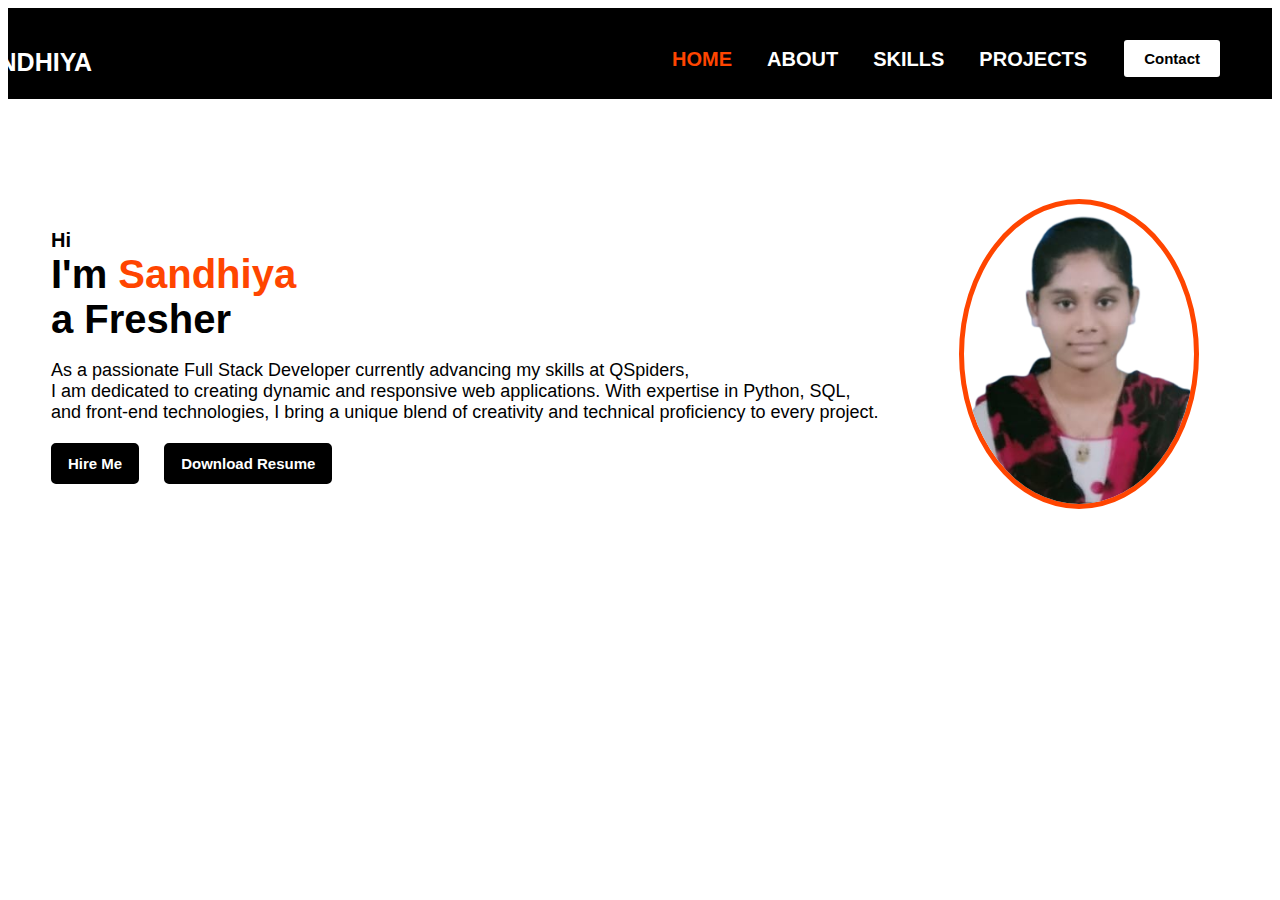
<file: index.html>
<!DOCTYPE html>
<html lang="en">
<head>
    <meta charset="UTF-8">
    <meta name="viewport" content="width=device-width, initial-scale=1.0">
    <title>PORTFOLIO</title>
    <link rel="stylesheet" href="./style.css">
    <link rel="stylesheet" href="https://cdnjs.cloudflare.com/ajax/libs/font-awesome/6.6.0/css/all.min.css" integrity="sha512-Kc323vGBEqzTmouAECnVceyQqyqdsSiqLQISBL29aUW4U/M7pSPA/gEUZQqv1cwx4OnYxTxve5UMg5GT6L4JJg==" crossorigin="anonymous" referrerpolicy="no-referrer" />
</head>
<body>
    <div class="main">
        <div class="top">
            <div style="margin-right: 580px; margin-top: 25px; color:white; font-size: 25px;" class="name"><a style="color:white; text-decoration: none;"href="#">SANDHIYA</a></div>
            <div style="margin-right: 35px; margin-top: 25px;" class="home"><a style="text-decoration: none; color:orangered;" href="#">HOME</a></div>
            <div style="margin-right: 35px; margin-top: 25px;" class="about"><a style="text-decoration: none; color:white;" href="./about.html">ABOUT</a></div>
            <div style="margin-right: 35px; margin-top: 25px;" class="skills"><a style="text-decoration: none; color:white;" href="./skills.html">SKILLS</a></div>
            <div style="margin-right: 35px; margin-top: 25px;" class="projects"><a style="text-decoration: none; color:white;" href="./projects.html">PROJECTS</a></div>
            <div style="display: flex; justify-content: flex-end;">
                <div style="margin-right: 50px;" class="contact"><a href="./contacts.html"><button style="border: 2px black solid; margin-top: 15px; padding: 10px;font-size: 15px; font-family: sans-serif; font-weight: 600; color: black; background-color: white; border-radius: 5px; padding-left: 20px ; padding-right: 20px;">Contact</button></a></div>
            </div>
        </div>
        <div class="boph">
            <div style="display: flex; flex-direction: column;">
                <div class="middle">
                    <div><span style="font-size: 20px; font-weight:600; font-family: sans-serif;">Hi</span><br><span style="font-size: 40px; font-weight: 600; font-family: sans-serif;">I'm <span style="color:orangered">Sandhiya</span></span><br><span style="font-size: 40px; font-weight: 600; font-family: sans-serif;">a Fresher</span><br><br><span style="font-size: 18px; font-family: sans-serif;">As a passionate Full Stack Developer currently advancing my skills at QSpiders,</span> <span style="font-size: 18px; font-family: sans-serif;"><br>I am dedicated to creating dynamic and responsive web applications. With expertise in Python, SQL,</span> <br><span style="font-size: 18px; font-family: sans-serif;">and front-end technologies, I bring a unique blend of creativity and technical proficiency to every project.</span></div>
                </div>
                <div style="display:flex; flex-direction: row;">
                    <div class="bottom">
                        <div class="hire"><a href="./about.html"><button style="border: 2px black solid; padding: 10px;font-size: 15px; font-family: sans-serif; font-weight: 600; color: white; background-color: black; border-radius: 5px; padding-left: 15px ; padding-right: 15px;">Hire Me</button></a></div>
                    </div>
                    <div>
                        <div class="hire"><a href="./WEB DEVELOPMENT.pdf" download="./WEB DEVELOPMENT.pdf"><button style="border: 2px black solid; padding: 10px;font-size: 15px; font-family: sans-serif; font-weight: 600; color: white; background-color: black; border-radius: 5px; padding-left: 15px ; padding-right: 15px; margin-left: 25px; margin-top: 20px;">Download Resume</button></a></div>
                    </div>
                </div>
                <div style="display: flex; justify-content: flex-start; margin-top: 30px; margin-left: 45px;">
                    <div style="font-size: 25px;"class="icon1"><a style=" color:orangered;" href="https://www.linkedin.com/in/sandhiya-s-3b3778225?utm_source=share&utm_campaign=share_via&utm_content=profile&utm_medium=android_app "><i class="fa-brands fa-linkedin"></i></a></div>
                    <div style="margin-left: 30px; font-size: 25px;" class="icon2"><a style="color:orangered;" href="https://github.com/SandhiyaS26?tab=repositories "><i class="fa-brands fa-github"></i></a></div>
                    <div style="margin-left: 30px; font-size: 25px; color:orangered" class="icon3"><a style="color:orangered;" href="./contacts.html"><i class="fa-solid fa-user"></i></a></div>
                </div>
            </div>
            <div  style="display:flex; justify-content: center;">
                <img src="./photo.jpg" class="image">
            </div>
        </div>
    </div>
</body>
</html>
</file>
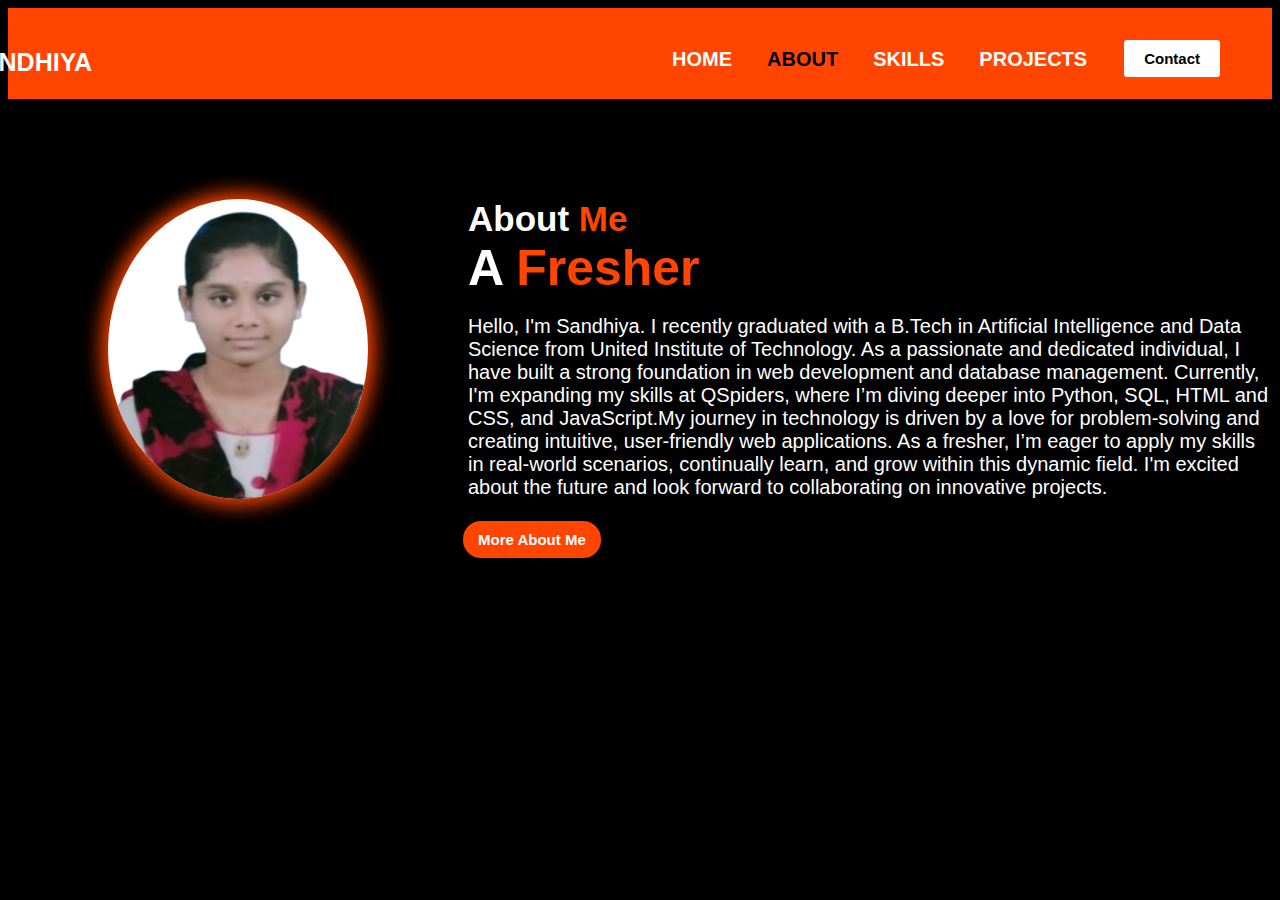
<file: about.html>
<!DOCTYPE html>
<html lang="en">
<head>
    <meta charset="UTF-8">
    <meta name="viewport" content="width=device-width, initial-scale=1.0">
    <title>ABOUT</title>
    <link rel="stylesheet" href="./style.css">
    <style>
        body{
            background-color: black;
        }
    </style>
</head>
<body>
    <div class="main">
        <div style="background-color: orangered;"class="top">
            <div style="margin-right: 580px; margin-top: 25px; color:white; font-size: 25px;" class="name"><a style="color:white; text-decoration: none;"href="#">SANDHIYA</a></div>
            <div style="margin-right: 35px; margin-top: 25px;" class="home1"><a style="text-decoration: none; color:white;" href="./index.html">HOME</a></div>
            <div style="margin-right: 35px; margin-top: 25px;" class="about1"><a style="text-decoration: none; color:black;" href="#">ABOUT</a></div>
            <div style="margin-right: 35px; margin-top: 25px;" class="skills1"><a style="text-decoration: none; color:white;" href="./skills.html">SKILLS</a></div>
            <div style="margin-right: 35px; margin-top: 25px;" class="projects1"><a style="text-decoration: none; color:white;" href="./projects.html">PROJECTS</a></div>
            <div style="display: flex; justify-content: flex-end;">
                <div style="margin-right: 50px;" class="contact"><a href="./contacts.html"><button style="border: 2px orangered solid; margin-top: 15px; padding: 10px;font-size: 15px; font-family: sans-serif; font-weight: 600; color: black; background-color: white; border-radius: 5px; padding-left: 20px ; padding-right: 20px;">Contact</button></a></div>
            </div>
        </div>
        <div style="display:flex;justify-content: flex-start; margin-left: 20px;"class="main1">
            <div class="about">
                <img src="./photo.jpg" class="prof">
            </div>
            <div style="display:flex; flex-direction: column;">
                <div style="margin-left: 100px; margin-top: 100px; gap: 3cm;">
                    <div><span style="font-size: 35px; color:white; font-family: sans-serif; font-weight: 600;">About <span style="color:orangered">Me</span></span></span><br><span style="font-size: 50px; color:white; font-family: sans-serif; font-weight: 700;">A <span style="color:orangered;">Fresher</span></span><br><br><span style="font-size: 20px; font-family: sans-serif; color:white">Hello, I'm Sandhiya. I recently graduated with a B.Tech in Artificial Intelligence and Data <br>Science from United Institute of Technology. As a passionate and dedicated individual, I <br>have built a strong foundation in web development and database management. Currently, <br>I'm expanding my skills at QSpiders, where I’m diving deeper into Python, SQL, HTML and <br>CSS, and JavaScript.My journey in technology is driven by a love for problem-solving and <br>creating intuitive, user-friendly web applications. As a fresher, I’m eager to apply my skills <br>in real-world scenarios, continually learn, and grow within this dynamic field. I'm excited <br>about the future and look forward to collaborating on innovative projects.</span></div>
                </div>
                <div class="bottom">
                    <div class="hire"><a href="./skills.html"><button style="border: 2px black solid; padding: 10px;font-size: 15px; font-family: sans-serif; font-weight: 600; color: white; background-color: orangered; border-radius: 20px; padding-left: 15px ; padding-right: 15px; margin-left: 50px;">More About Me</button></a></div>
                </div>
            </div>
        </div>
    </div>
</body>
</html>
</file>
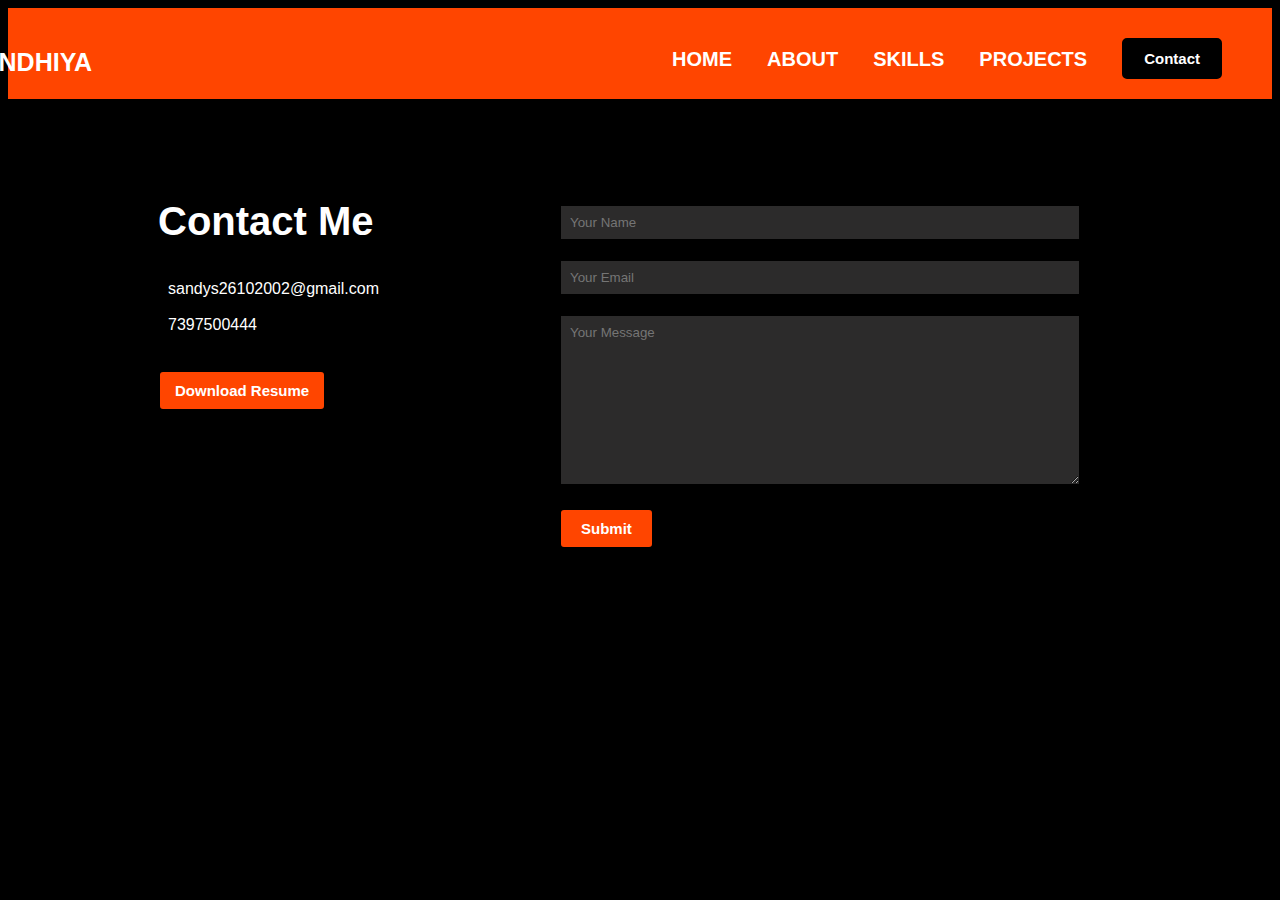
<file: contacts.html>
<!DOCTYPE html>
<html lang="en">
<head>
    <meta charset="UTF-8">
    <meta name="viewport" content="width=device-width, initial-scale=1.0">
    <title>CONTACT</title>
    <link rel="stylesheet" href="https://cdnjs.cloudflare.com/ajax/libs/font-awesome/6.6.0/css/all.min.css" integrity="sha512-Kc323vGBEqzTmouAECnVceyQqyqdsSiqLQISBL29aUW4U/M7pSPA/gEUZQqv1cwx4OnYxTxve5UMg5GT6L4JJg==" crossorigin="anonymous" referrerpolicy="no-referrer" />
    <link rel="stylesheet" href="./style.css">
    <style>
        body{
            background-color: black;
        }
    </style>
</head>
<body>
    <div class="main">
        <div style="background-color: orangered;"class="top">
            <div style="margin-right: 580px; margin-top: 25px; color:white; font-size: 25px;" class="name"><a style="color:white; text-decoration: none;"href="#">SANDHIYA</a></div>
            <div style="margin-right: 35px; margin-top: 25px;" class="home4"><a style="text-decoration: none; color:white;" href="./index.html">HOME</a></div>
            <div style="margin-right: 35px; margin-top: 25px;" class="about4"><a style="text-decoration: none; color:white;" href="./about.html">ABOUT</a></div>
            <div style="margin-right: 35px; margin-top: 25px;" class="skills4"><a style="text-decoration: none; color:white;" href="./skills.html">SKILLS</a></div>
            <div style="margin-right: 35px; margin-top: 25px;" class="projects4"><a style="text-decoration: none; color:white;" href="./projects.html">PROJECTS</a></div>
            <div style="display: flex; justify-content: flex-end;">
                <div style="margin-right: 50px;" class="contact"><a href="#"><button style="border: 2px black solid; margin-top: 15px; padding: 10px;font-size: 15px; font-family: sans-serif; font-weight: 600; color: white; background-color: black; border-radius: 5px; padding-left: 20px ; padding-right: 20px;">Contact</button></a></div>
            </div>
        </div>
        <div style="display: flex; flex-direction: row;">
            <div style="display: flex; flex-direction: column; justify-content: flex-start;" class="con1">
                <div style="font-size: 40px; font-weight: 600; font-family: sans-serif; color: white;">Contact Me</div><br><br>
                <div style="display: flex; flex-direction: row;">
                    <div><i style="color:orangered"class="fa-solid fa-paper-plane"></i></div>
                    <div style="margin-left: 10px; font-family: sans-serif; color: white;">sandys26102002@gmail.com</div>
                </div><br>
                <div style="display: flex; flex-direction: row;">
                    <div><i style="color:orangered"class="fa-solid fa-square-phone"></i></div>
                    <div style="margin-left: 10px; font-family: sans-serif; color:white">7397500444</div>
                </div><br>
                <div style="display:flex; flex-direction: row;">
                    <div style="font-size: 20px;" class="icon1"><a href="https://www.instagram.com/lovely_sandy94?igsh=Zmw2aHkycmYxaWs= "><i style="color:white;"class="fa-brands fa-instagram"></i></a></div>
                    <div style="margin-left: 20px; font-size: 20px;" class="icon2"><a href="https://www.linkedin.com/in/sandhiya-s-3b3778225?utm_source=share&utm_campaign=share_via&utm_content=profile&utm_medium=android_app "><i style="color:white;"class="fa-brands fa-linkedin"></i></a></div>
                    <div style="margin-left: 20px; font-size: 20px;" class="icon3"><a href="https://github.com/SandhiyaS26?tab=repositories"><i style="color:white;"class="fa-brands fa-github"></i></a></div>
                </div><br>
                <div>
                    <div class="hire"><a href="./WEB DEVELOPMENT.pdf" download="./WEB DEVELOPMENT.pdf"><button style="border: 2px black solid; padding: 10px;font-size: 15px; font-family: sans-serif; font-weight: 600; color: white; background-color: orangered; border-radius: 5px; padding-left: 15px ; padding-right: 15px;">Download Resume</button></a></div>
                </div>
            </div>
            <div style="display: flex; justify-content: flex-end; flex-direction: column;" class="message">
                <div><input type="text" placeholder="Your Name" style="padding:9px; width:500px; border: 2px black solid; font-family: sans-serif;background-color: rgb(44, 43, 43); color:white; font-family: sans-serif;"></div><br>
                <div><input type="text" placeholder="Your Email" style="padding:9px; width:500px; border: 2px black solid; font-family: sans-serif;background-color: rgb(44, 43, 43); color:white; font-family: sans-serif;"></div><br>
                <div><textarea placeholder="Your Message" style="padding:9px; width:500px; height:150px; border: 2px black solid; font-family: sans-serif;background-color: rgb(44, 43, 43); color:white; font-family: sans-serif;"></textarea></div><br>
                <div>
                    <div class="sub"><a href="#"><button style="border: 2px black solid; padding: 10px;font-size: 15px; font-family: sans-serif; font-weight: 600; color: white; background-color: orangered; border-radius: 5px; padding-left: 20px ; padding-right: 20px;" class="proj1">Submit</button></a></div>
                </div>
            </div>
        </div>
    </div>
</body>
</html>
</file>
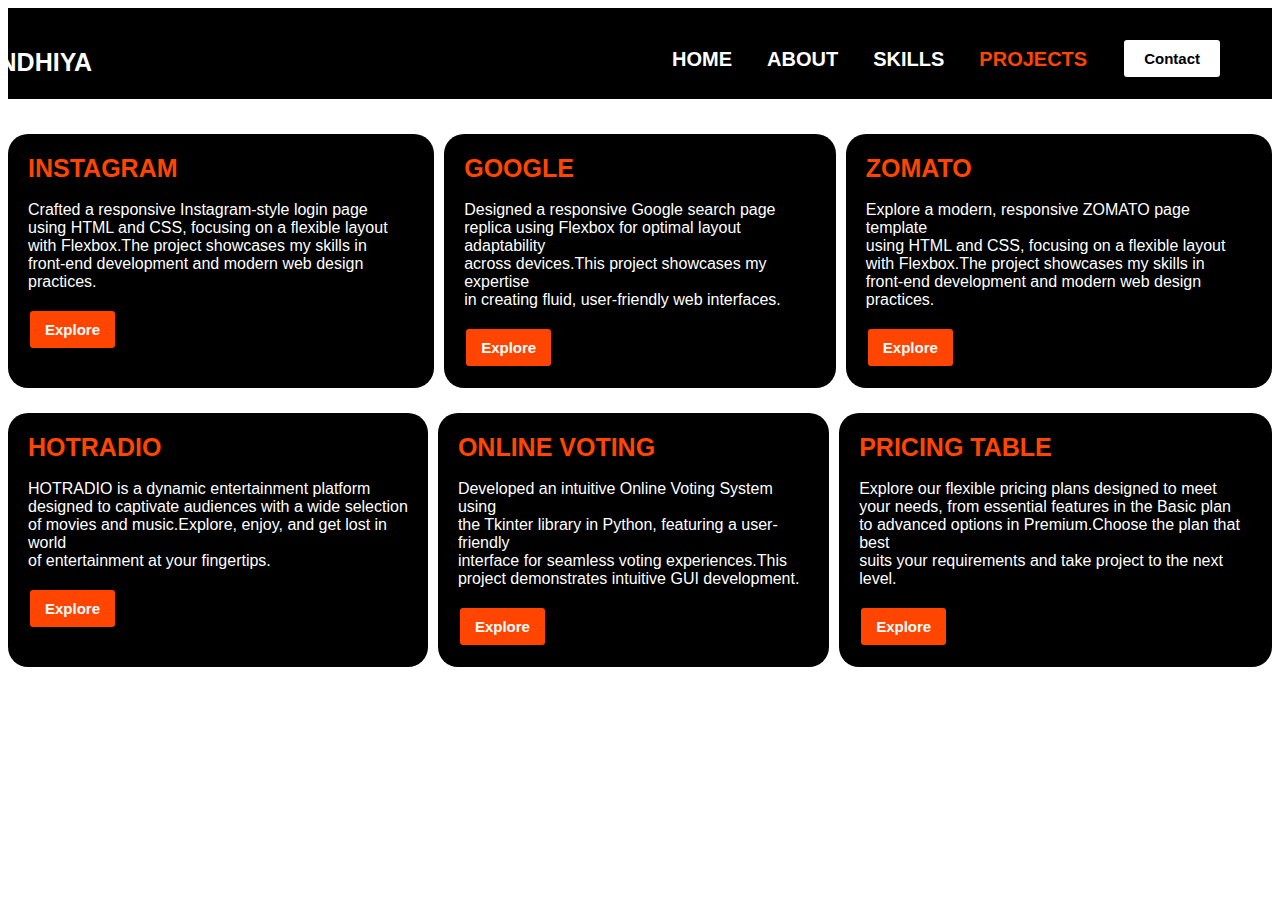
<file: projects.html>
<!DOCTYPE html>
<html lang="en">
<head>
    <meta charset="UTF-8">
    <meta name="viewport" content="width=device-width, initial-scale=1.0">
    <title>PROJECTS</title>
    <link rel="stylesheet" href="./style.css">
</head>
<body>
    <div class="main">
        <div style="background-color: black;"class="top">
            <div style="margin-right: 580px; margin-top: 25px; color:white; font-size: 25px;" class="name"><a style="color:white; text-decoration: none;"href="#">SANDHIYA</a></div>
            <div style="margin-right: 35px; margin-top: 25px;" class="home3"><a style="text-decoration: none; color:white;" href="./index.html">HOME</a></div>
            <div style="margin-right: 35px; margin-top: 25px;" class="about3"><a style="text-decoration: none; color:white;" href="./about.html">ABOUT</a></div>
            <div style="margin-right: 35px; margin-top: 25px;" class="skills3"><a style="text-decoration: none; color:white;" href="./skills.html">SKILLS</a></div>
            <div style="margin-right: 35px; margin-top: 25px;" class="projects3"><a style="text-decoration: none; color:orangered;" href="#">PROJECTS</a></div>
            <div style="display: flex; justify-content: flex-end;">
                <div style="margin-right: 50px;" class="contact"><a href="./contacts.html"><button style="border: 2px black solid; margin-top: 15px; padding: 10px;font-size: 15px; font-family: sans-serif; font-weight: 600; color: black; background-color: white; border-radius: 5px; padding-left: 20px ; padding-right: 20px;">Contact</button></a></div>
            </div>
        </div>
        <div style="display:flex; flex-direction: column; margin-top: 10px;">
            <div style="display: flex; justify-content: space-around;">
                <div style="display:flex; flex-direction: column; justify-content: flex-start;margin-top:25px;font-family: sans-serif; display: inline-block;border-radius: 20px; background-color: black; padding-left: 20px; padding-top: 20px; padding-bottom: 20px; padding-right: 20px;">
                    <div style="font-size: 25px; font-weight:700; color:orangered;">INSTAGRAM</div><br>
                    <div style="font-weight:500; color:white">Crafted a responsive Instagram-style login page <br>using HTML and CSS, focusing on a flexible layout <br>with Flexbox.The project showcases my skills in <br>front-end development and modern web design practices.</div><br>
                    <div>
                        <div><a href="https://github.com/SandhiyaS26/instagram.git" target="_blank"><button style="border: 2px black solid; padding: 10px;font-size: 15px;font-family: sans-serif; font-weight: 600; color: white; background-color: orangered; border-radius: 5px; padding-left: 15px ; padding-right: 15px;" class="proj1">Explore</button></a></div>
                    </div>
                </div>
                <div style="display:flex; flex-direction: column; justify-content: flex-start; margin-top:25px;margin-left: 10px;font-family: sans-serif; display: inline-block;border-radius: 20px; background-color: black; padding-left: 20px; padding-top: 20px; padding-bottom: 20px; padding-right: 20px;"">
                    <div style="font-size: 25px; font-weight:700; color:orangered;">GOOGLE</div><br>
                    <div style="font-weight:500; color:white">Designed a responsive Google search page <br>replica using Flexbox for optimal layout adaptability <br>across devices.This project showcases my expertise <br>in creating fluid, user-friendly web interfaces.</div><br>
                    <div>
                        <div><a href="https://aesthetic-mermaid-8d690a.netlify.app" target="_blank"><button style="border: 2px black solid; padding: 10px;font-size: 15px; font-family: sans-serif; font-weight: 600; color: white; background-color: orangered; border-radius: 5px; padding-left: 15px ; padding-right: 15px;" class="proj1">Explore</button></a></div>
                    </div>
                </div>
                <div style="display:flex; flex-direction: column; justify-content: flex-start;margin-top:25px;  margin-left:10px;font-family: sans-serif; display: inline-block;border-radius: 20px; background-color: black; padding-left: 20px; padding-top: 20px; padding-bottom: 20px; padding-right: 20px;"">
                    <div style="font-size: 25px; font-weight:700; color:orangered;">ZOMATO</div><br>
                    <div style="font-weight:500; color:white">Explore a modern, responsive ZOMATO page template <br>using HTML and CSS, focusing on a flexible layout <br>with Flexbox.The project showcases my skills in <br>front-end development and modern web design practices.</div><br>
                    <div>
                        <div><a href="https://github.com/SandhiyaS26/zomato.git" target="_blank"><button style="border: 2px black solid; padding: 10px;font-size: 15px; font-family: sans-serif; font-weight: 600; color: white; background-color: orangered; border-radius: 5px; padding-left: 15px ; padding-right: 15px;" class="proj1">Explore</button></a></div>
                    </div>
                </div>
            </div>
            <div style="display: flex; justify-content: space-around;">
                <div style="display:flex; flex-direction: column; justify-content: flex-start;margin-top:25px;font-family: sans-serif; display: inline-block;border-radius: 20px; background-color: black; padding-left: 20px; padding-top: 20px; padding-bottom: 20px; padding-right: 20px;">
                    <div style="font-size: 25px; font-weight:700; color:orangered;">HOTRADIO</div><br>
                    <div style="font-weight:500; color:white;">HOTRADIO is a dynamic entertainment platform  <br>designed to captivate audiences with a wide selection <br>of movies and music.Explore, enjoy, and get lost in  world<br> of entertainment at your fingertips.</div><br>
                    <div>
                        <div><a href="https://github.com/SandhiyaS26/hotradio.git" target="_blank"><button style="border: 2px black solid; padding: 10px;font-size: 15px; font-family: sans-serif; font-weight: 600; color: white; background-color: orangered; border-radius: 5px; padding-left: 15px ; padding-right: 15px;" class="proj1">Explore</button></a></div>
                    </div>
                </div>
                <div style="display:flex; flex-direction: column; justify-content: flex-start; margin-left: 10px; margin-top:25px;font-family: sans-serif; display: inline-block;border-radius: 20px; background-color: black; padding-left: 20px; padding-top: 20px; padding-bottom: 20px; padding-right: 20px;"">
                    <div style="font-size: 25px; font-weight:700; color:orangered;">ONLINE VOTING</div><br>
                    <div style="font-weight:500; color:white">Developed an intuitive Online Voting System using <br>the Tkinter library in Python, featuring a user-friendly <br> interface for seamless voting experiences.This <br> project demonstrates intuitive GUI development.</div><br>
                    <div>
                        <div><a href="https://github.com/SandhiyaS26/onlinevoting.git" target="_blank"><button style="border: 2px black solid; padding: 10px;font-size: 15px; font-family: sans-serif; font-weight: 600; color: white; background-color: orangered; border-radius: 5px; padding-left: 15px ; padding-right: 15px;" class="proj1">Explore</button></a></div>
                    </div>
                </div>
                <div style="display:flex; flex-direction: column; justify-content: flex-start;  margin-left:10px;margin-top:25px;font-family: sans-serif; display: inline-block;border-radius: 20px; background-color: black; padding-left: 20px; padding-top: 20px; padding-bottom: 20px; padding-right: 20px;"">
                    <div style="font-size: 25px; font-weight:700; color:orangered;">PRICING TABLE</div><br>
                    <div style="font-weight:500; color:white">Explore our flexible pricing plans designed to meet <br>your needs, from essential features in the Basic plan <br>to advanced options in Premium.Choose the plan that best <br>suits your requirements and take project to the next level.</div><br>
                    <div>
                        <div><a href="https://github.com/SandhiyaS26/pricing.git" target="_blank"><button style="border: 2px black solid; padding: 10px;font-size: 15px; font-family: sans-serif; font-weight: 600; color: white; background-color: orangered; border-radius: 5px; padding-left: 15px ; padding-right: 15px;" class="proj1">Explore</button></a></div>
                    </div>
                </div>
            </div>
        </div>
        </div>
</body>
</html>
</file>
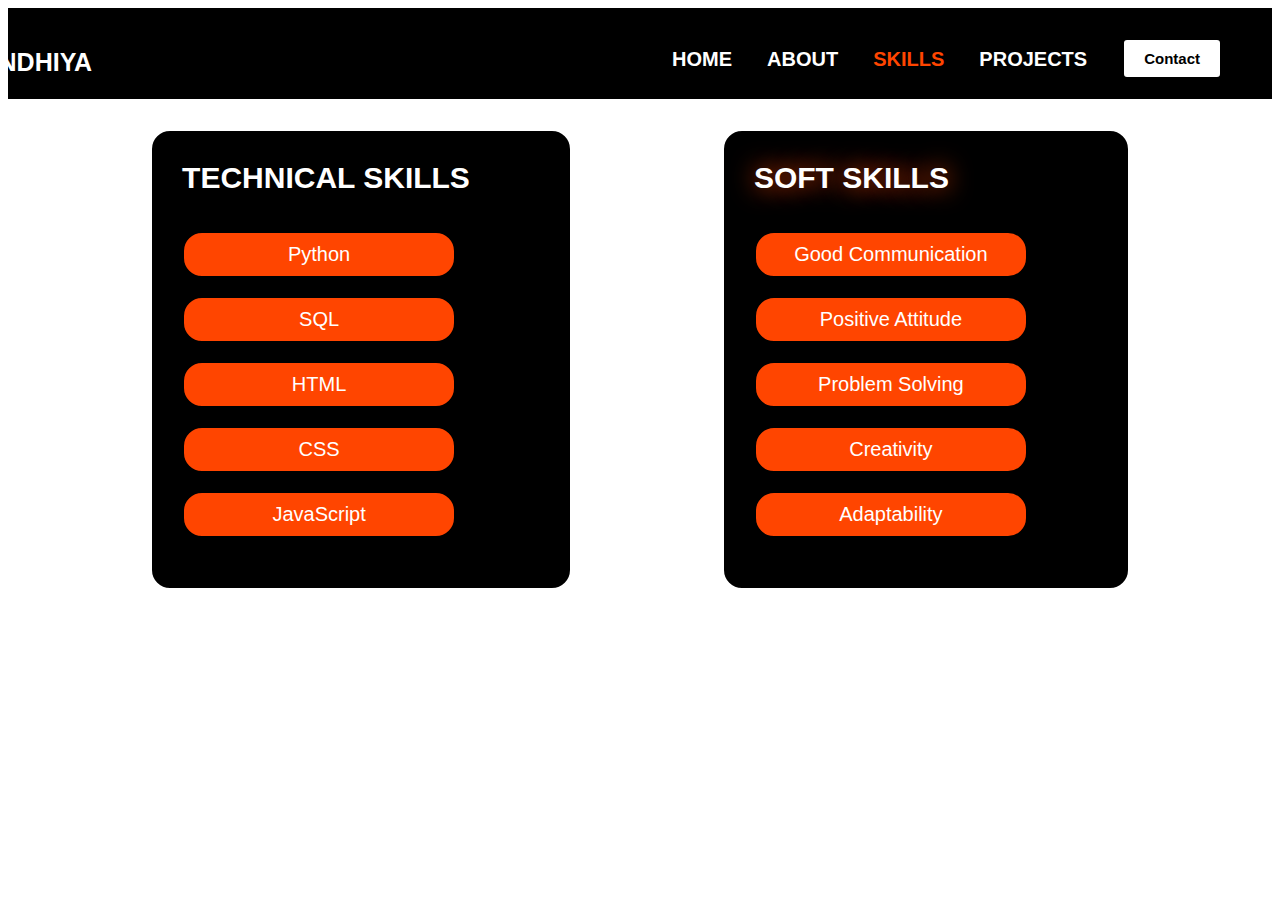
<file: skills.html>
<!DOCTYPE html>
<html lang="en">
<head>
    <meta charset="UTF-8">
    <meta name="viewport" content="width=device-width, initial-scale=1.0">
    <title>SKILLS</title>
    <link rel="stylesheet" href="./style.css">
</head>
<body>
    <div class="main">
        <div class="top">
            <div style="margin-right: 580px; margin-top: 25px; color:white; font-size: 25px;" class="name"><a style="color:white; text-decoration: none;"href="#">SANDHIYA</a></div>
            <div style="margin-right: 35px; margin-top: 25px;" class="home2"><a style="text-decoration: none; color:white;" href="./index.html">HOME</a></div>
            <div style="margin-right: 35px; margin-top: 25px;" class="about2"><a style="text-decoration: none; color:white;" href="./about.html">ABOUT</a></div>
            <div style="margin-right: 35px; margin-top: 25px;" class="skills2"><a style="text-decoration: none; color:orangered;" href="#">SKILLS</a></div>
            <div style="margin-right: 35px; margin-top: 25px;" class="projects2"><a style="text-decoration: none; color:white;" href="./projects.html">PROJECTS</a></div>
            <div style="display: flex; justify-content: flex-end;">
                <div style="margin-right: 50px;" class="contact"><a href="./contacts.html"><button style="border: 2px black solid; margin-top: 15px; padding: 10px;font-size: 15px; font-family: sans-serif; font-weight: 600; color: black; background-color: white; border-radius: 5px; padding-left: 20px ; padding-right: 20px;">Contact</button></a></div>
            </div>
        </div>
        <div style="display:flex; flex-direction: row; justify-content: center;">
            <div style="display:flex; flex-direction: column; margin-top: 30px;border:2px white solid;display: inline-block; padding-right: 100px; padding-bottom: 50px; padding-left: 30px; padding-top: 30px; font-family: sans-serif; border-radius: 20px; background-color: black; ">
                <div style="font-size: 30px; font-weight: 600; color:white;text-align: center;">TECHNICAL  SKILLS</div><br><br>
                <div style="display: flex; flex-direction: column;">
                    <div style="border:2px black solid; color:white; display: inline-block; padding:10px;font-size: 20px; background-color: orangered; border-radius: 20px;text-align: center; width:250px;" class="proj1">Python</div><br>
                    <div style="border:2px black solid; color:white; display: inline-block; padding:10px;font-size: 20px; background-color: orangered; border-radius: 20px;text-align: center; width:250px;" class="proj1">SQL</div><br>
                    <div style="border:2px black solid; color:white; display: inline-block; padding:10px;font-size: 20px; background-color: orangered; border-radius: 20px;text-align: center; width:250px;" class="proj1">HTML</div><br>
                    <div style="border:2px black solid; color:white; display: inline-block; padding:10px;font-size: 20px; background-color: orangered; border-radius: 20px;text-align: center; width:250px;" class="proj1">CSS</div><br>
                    <div style="border:2px black solid; color:white; display: inline-block; padding:10px;font-size: 20px; background-color: orangered; border-radius: 20px;text-align: center; width:250px;" class="proj1">JavaScript</div>
                </div>
            </div>
            <div style="display:flex; flex-direction: column; justify-content: flex-start; margin-top: 30px; margin-left: 150px; border:2px white solid;display: inline-block; padding-right: 100px; padding-bottom: 50px; padding-left: 30px; padding-top: 30px; font-family: sans-serif; border-radius: 20px; background-color: black; ">
                <div style="font-size: 30px; font-weight: 600; color:white" class="soft">SOFT SKILLS</div><br><br>
                <div style="display: flex; flex-direction: column;">
                    <div style="border:2px black solid; color:white; display: inline-block; padding:10px;font-size: 20px; background-color: orangered; border-radius: 20px;text-align: center; width:250px;" class="proj1">Good Communication</div><br>
                    <div style="border:2px black solid; color:white; display: inline-block; padding:10px;font-size: 20px; background-color: orangered; border-radius: 20px;text-align: center; width:250px;" class="proj1">Positive Attitude</div><br>
                    <div style="border:2px black solid; color:white; display: inline-block; padding:10px;font-size: 20px; background-color: orangered; border-radius: 20px;text-align: center; width:250px;" class="proj1">Problem Solving</div><br>
                    <div style="border:2px black solid; color:white; display: inline-block; padding:10px; font-size: 20px; background-color: orangered; border-radius: 20px; text-align: center; width:250px;" class="proj1">Creativity</div><br>
                    <div style="border:2px black solid; color:white; display: inline-block; padding:10px;font-size: 20px; background-color: orangered; border-radius: 20px;text-align: center; width:250px;" class="proj1">Adaptability</div>
                </div>
            </div>
        </div>
    </div>
</body>
</html>
</file>
<file: style.css>
.top{
    display:flex;
    justify-content: flex-end;
    margin-right: 60px;
    font-size: 20px;
    font-weight:600;
    font-family: sans-serif;
    width:100%;
    background-color: black;
    padding-top: 15px;
    padding-bottom: 20px;
}
.middle{
    display: flex;
    justify-content: flex-start;
    width:100%;
    margin-top: 130px;
    margin-left: 43px;
}
.bottom{
    display:flex;
    justify-content: flex-start;
    margin-left: 43px;
    margin-top: 20px;
}
.boph{
    display: flex;
    flex-direction: row;
}
.image{
    width:230px;
    height:300px;
    margin-top: 100px;
    margin-left: 80px;
    border: 5px orangered solid;
    border-radius: 50%;
}
.prof{
    width:260px;
    height:300px;
    margin-top:100px;
    margin-left: 80px;
    border-radius: 50%;
    box-shadow: 0 0 25px orangered,
                0 0 25px orangered;
    background-color: white;
}
.name:hover{
    color:orangered;
    transform:scale(1.1);
}
.home:hover{
    transform:scale(1.1);
}
.about:hover{
    border-bottom: 3px solid orangered;
    transform:scale(1.1);
}
.skills:hover{
    border-bottom: 3px solid orangered;
    transform:scale(1.1);
}
.projects:hover{
    border-bottom: 3px solid orangered;
    transform:scale(1.1);
}
.contact:hover{
    transform: scale(1.1);
}
.hire:hover{
    transform:scale(1.1);
}
.about1:hover{
    transform:scale(1.1);
}
.home1:hover{
    border-bottom: 3px solid black;
    transform:scale(1.1);
}
.skills1:hover{
    border-bottom: 3px solid black;
    transform:scale(1.1);
}
.projects1:hover{
    border-bottom: 3px solid black;
    transform:scale(1.1);
}
.skills2:hover{
    transform:scale(1.1);
}
.home2:hover{
    border-bottom: 3px solid orangered;
    transform:scale(1.1);
}
.about2:hover{
    border-bottom: 3px solid orangered;
    transform:scale(1.1);
}
.projects2:hover{
    border-bottom: 3px solid orangered;
    transform:scale(1.1);
}
.projects3:hover{
    transform:scale(1.1);
}
.home3:hover{
    border-bottom: 3px solid orangered;
    transform:scale(1.1);
}
.about3:hover{
    border-bottom: 3px solid orangered;
    transform:scale(1.1);
}
.skills3:hover{
    border-bottom: 3px solid orangered;
    transform:scale(1.1);
}
.icon1:hover{
    transform:scale(1.5);
}
.icon2:hover{
    transform:scale(1.5);
}
.icon3:hover{
    transform:scale(1.5);
}
.projects4:hover{
    border-bottom: 3px solid black;
    transform:scale(1.1);
}
.home4:hover{
    border-bottom: 3px solid black;
    transform:scale(1.1);
}
.about4:hover{
    border-bottom: 3px solid black;
    transform:scale(1.1);
}
.skills4:hover{
    border-bottom: 3px solid black;
    transform:scale(1.1);
}
.con1{
    margin-top: 100px;
    margin-left: 150px;
}
.message{
    margin-left: 180px;
    margin-bottom: 44px;
    margin-top: 105px;
}
.proj1:hover{
    transform:scale(1.1);
}
.soft{
    text-shadow: 0 0 25px orangered;
}
</file>
